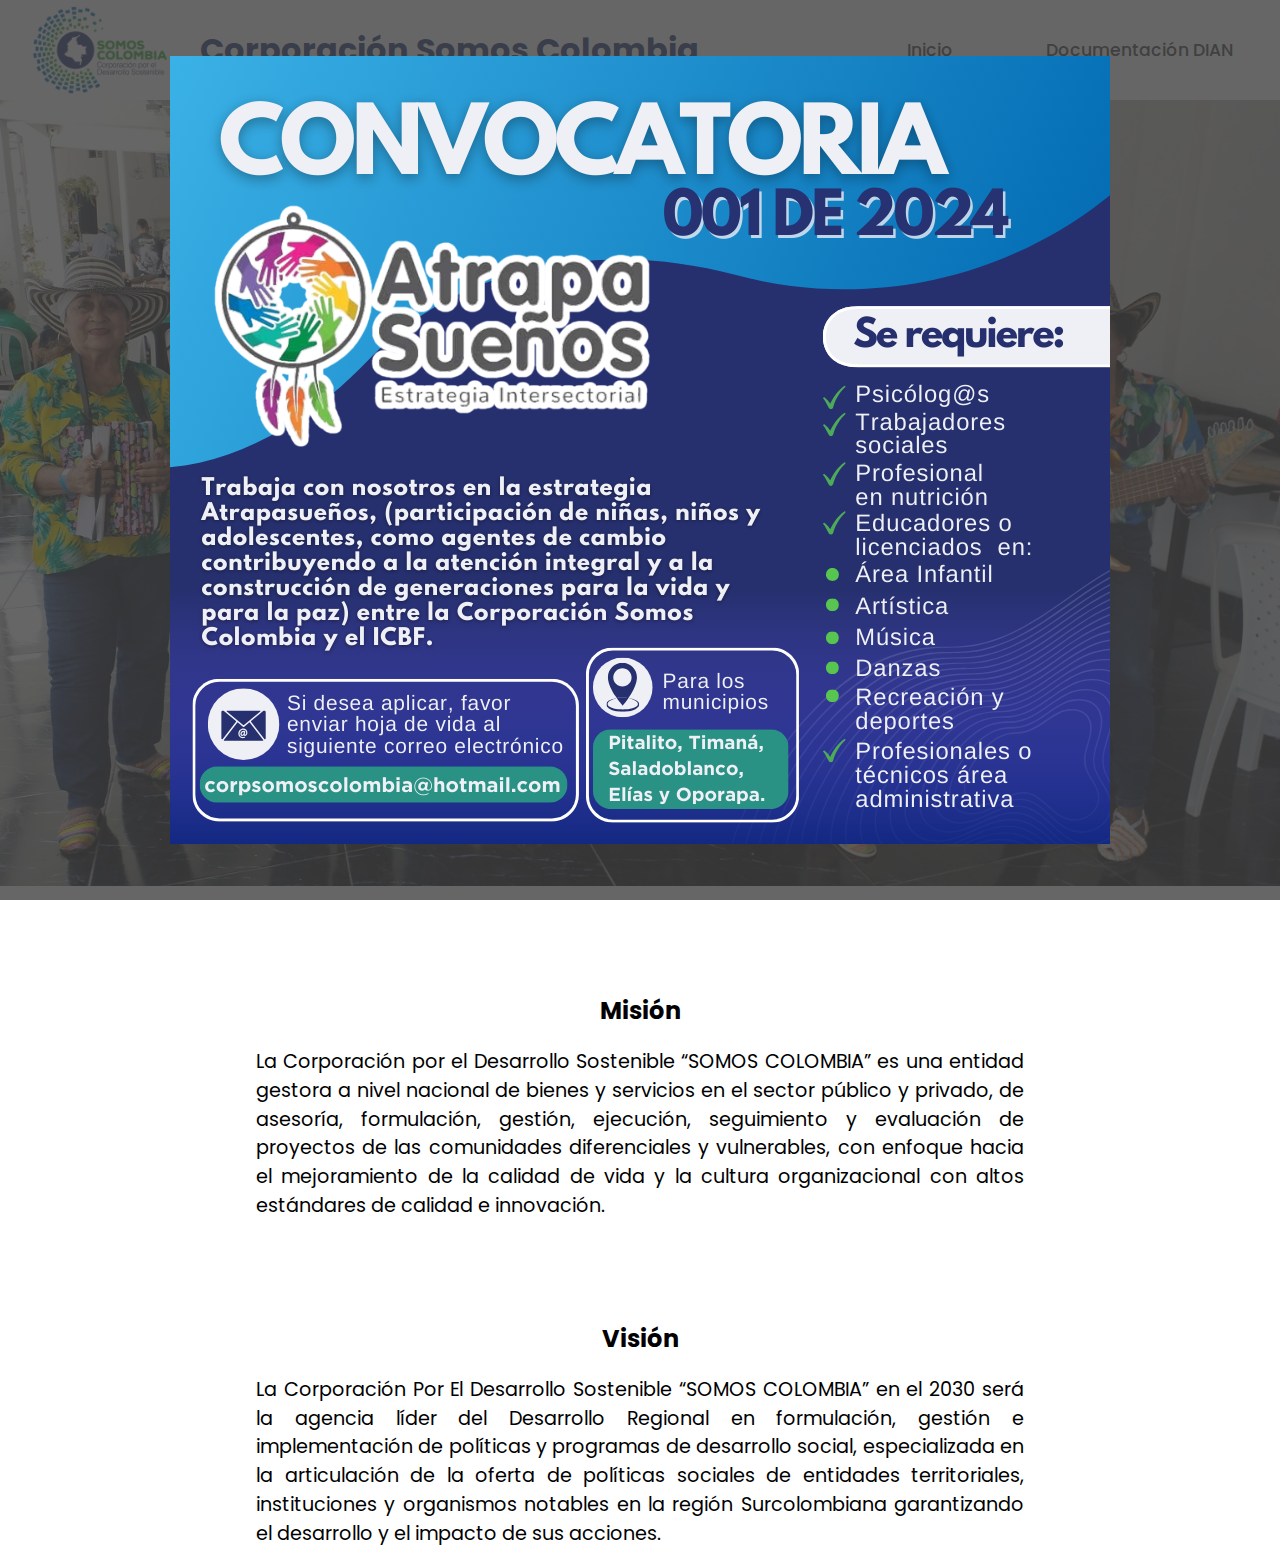
<file: index.html>
<!DOCTYPE html>
<html lang="en">
<head>
    <meta charset="UTF-8">
    <meta http-equiv="X-UA-Compatible" content="IE=edge">
    <meta name="viewport" content="width=device-width, initial-scale=1.0">
    
    <!-- Limpiar cache -->
    <meta http-equiv="Expires" content="0">
    <meta http-equiv="Last-Modified" content="0">
    <meta http-equiv="Cache-Control" content="no-cache, mustrevalidate">
    <meta http-equiv="Pragma" content="no-cache">

    <title>Corporación Somos Colombia</title>
    <link rel="stylesheet" href="css/master.css">
    <link rel="stylesheet" href="css/index.css">
    <link rel="stylesheet" href="icons/all.css">
</head>
<body>
    <div id="mainNotice" class="main-notice-visible">
        <div id="boxImgNotice" class="box-img-notice">
            <img id="imgNotice" class="img-notice-visible" src="img/convocatoria-001-2024.png" alt="">
        </div>
        <i id="btnCloseNotice" class="btn-cerrar-notice fa-solid fa-xmark"></i>
    </div>
     <!-- Encabezado para todos los archivos -->
    <nav>
        <div class="box-main-logo">
            <img class="img-main-logo" src="img/main-logo_300x198.png" alt="">
        </div>
        <div class="box-main-title">
            <h1 class="main-title">Corporación Somos Colombia</h1>
            <h1 class="main-title-phone">Corporación<br>Somos Colombia</h1>
        </div>
        <div class="box-main-menu">
            <div id="menuBarra" class="menu-barra">&#9776</div>
            <ul class="main-menu">
                <li><a href="index.html">Inicio</a></li>
                <li><a href="documentos-dian.html">Documentación DIAN</a></li>
            </ul>
        </div>
    </nav>
    <div id="mainMenuMovil" class="main-menu-movil-hidden">
        <ul class="menu-movil">
            <li><a href="index.html">Inicio</a></li>
            <li><a href="documentos-dian.html">Documentación DIAN</a></li>
        </ul>
    </div>
    <div class="main-img">
        <img class="img-portada" src="img/portada_1477x907.jpg" alt="">
    </div>
    <div class="main-img-phone">
        <img class="img-portada-phone" src="img/portada_phone_768x1024.jpeg" alt="">
    </div>
    <div class="mision">
        <h2>Misión</h2>
        <p class ="mision-text">La Corporación por el Desarrollo Sostenible “SOMOS COLOMBIA” es una entidad 
            gestora a nivel nacional de bienes y servicios en el sector público y privado, de 
            asesoría, formulación, gestión, ejecución, seguimiento y evaluación de proyectos de 
            las comunidades diferenciales y vulnerables, con enfoque hacia el mejoramiento de 
            la calidad de vida y la cultura organizacional con altos estándares de calidad e 
            innovación.
        </p>
    </div>
    <div class="mision">
        <h2>Visión</h2>
        <p class ="mision-text">La Corporación Por El Desarrollo Sostenible “SOMOS COLOMBIA” en el 2030 será 
            la agencia líder del Desarrollo Regional en formulación, gestión e implementación 
            de políticas y programas de desarrollo social, especializada en la articulación de la 
            oferta de políticas sociales de entidades territoriales, instituciones y organismos 
            notables en la región Surcolombiana garantizando el desarrollo y el impacto de sus 
            acciones.
            </p>
    </div>
    <script src="js/index.js"></script>
</body>
</html>
</file>
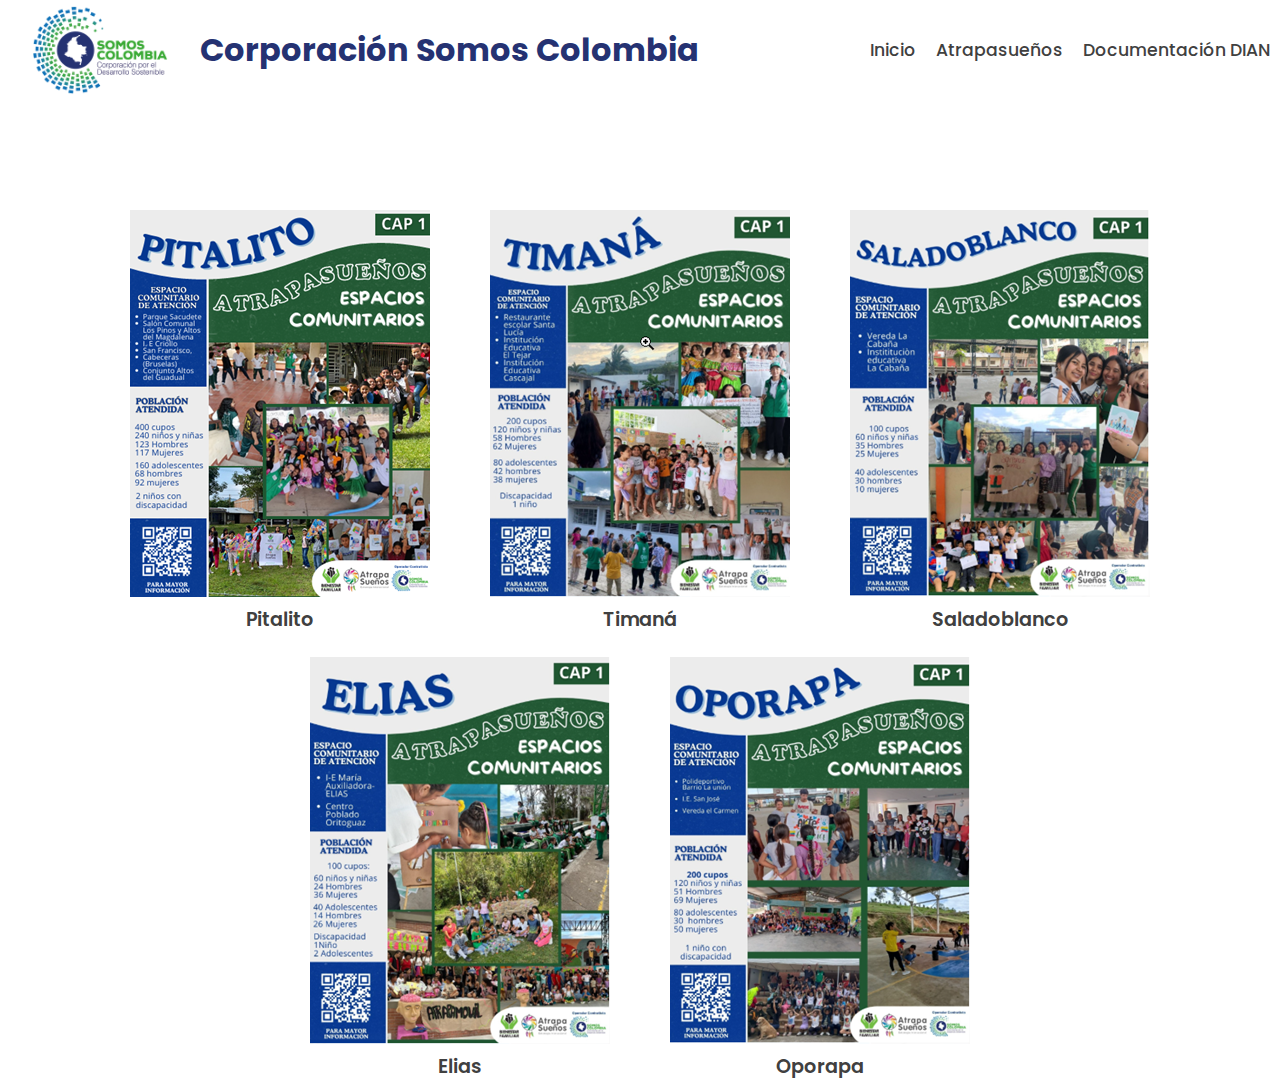
<file: atrapasuenos.html>
<!DOCTYPE html>
<html lang="en">
<head>
    <meta charset="UTF-8">
    <meta http-equiv="X-UA-Compatible" content="IE=edge">
    <meta name="viewport" content="width=device-width, initial-scale=1.0">
    
    <!-- Limpiar cache -->
    <meta http-equiv="Expires" content="0">
    <meta http-equiv="Last-Modified" content="0">
    <meta http-equiv="Cache-Control" content="no-cache, mustrevalidate">
    <meta http-equiv="Pragma" content="no-cache">

    <title>Corporación Somos Colombia</title>
    <link rel="stylesheet" href="css/master.css">
    <link rel="stylesheet" href="css/index.css">
    <link rel="stylesheet" href="icons/all.css">
    <link rel="stylesheet" href="css/atrapasuenos.css">
</head>
<body>
   <!--  <div id="mainNotice" class="main-notice-visible">
        <div id="boxImgNotice" class="box-img-notice">
            <img id="btnCloseNotice" class="btn-cerrar-notice" src="img/btn-cerrar-44x43.png">
            <img id="imgNotice" class="img-notice-visible" src="img/convocatoria-001-2024.png" alt="">
        </div>
        
    </div> -->
     <!-- Encabezado para todos los archivos -->
     <nav>
        <div class="box-main-logo">
            <img class="img-main-logo" src="img/main-logo_300x198.png" alt="">
        </div>
        <div class="box-main-title">
            <h1 class="main-title">Corporación Somos Colombia</h1>
            <h1 class="main-title-phone">Corporación<br>Somos Colombia</h1>
        </div>
        <div class="box-main-menu">
            <div id="menuBarra" class="menu-barra">&#9776</div>
            <ul class="main-menu">
                <li><a href="index.html">Inicio</a></li>
                <li><a href="atrapasuenos.html">Atrapasueños</a></li>
                <li><a href="documentos-dian.html">Documentación DIAN</a></li>
            </ul>
        </div>
    </nav>
    <div id="mainMenuMovil" class="main-menu-movil-hidden">
        <ul class="menu-movil">
            <li><a href="index.html">Inicio</a></li>
            <li><a href="atrapasuenos.html">Atrapasueños</a></li>
            <li><a href="documentos-dian.html">Documentación DIAN</a></li>
        </ul>
    </div>
    <div class="box-all-magazine">
        <div class="box-magazine box-pitalito">
            <a href="atrapasuenos/Revista ATRAPASUEÑOS_ SOMOS COLOMBIA 2024_PITALITO.pdf">
                <img src="img/portadas/pitalito-300x387.png" alt="">Pitalito</a>
        </div>
        <div class="box-magazine box-timana">
            <a href="atrapasuenos/Revista ATRAPASUEÑOS_ SOMOS COLOMBIA 2024_TIMANÁ.pdf">
            <img src="img/portadas/timana-300x387.png" alt="">Timaná</a>
        </div>
        <div class="box-magazine box-saladoblanco">
            <a href="atrapasuenos/Revista ATRAPASUEÑOS_ SOMOS COLOMBIA 2024_SALADOBLANCO.pdf">
                <img src="img/portadas/saladoblanco-300x387.png" alt="">Saladoblanco</a>
        </div>
        <div class="box-magazine box-elias">
            <a href="atrapasuenos/Revista ATRAPASUEÑOS_ SOMOS COLOMBIA 2024_ ELIAS.pdf">
                <img src="img/portadas/elias-300x387.png" alt="">Elias</a>
            </a>
        </div>
        <div class="box-magazine box-oporapa">
            <a href="atrapasuenos/Revista ATRAPASUEÑOS_ SOMOS COLOMBIA 2024_ OPORAPA.pdf">
            <img src="img/portadas/oporapa-300x387.png" alt="">Oporapa</a>
        </div>
    </div>
    <script src="js/index.js"></script>
</body>
</html>
</file>
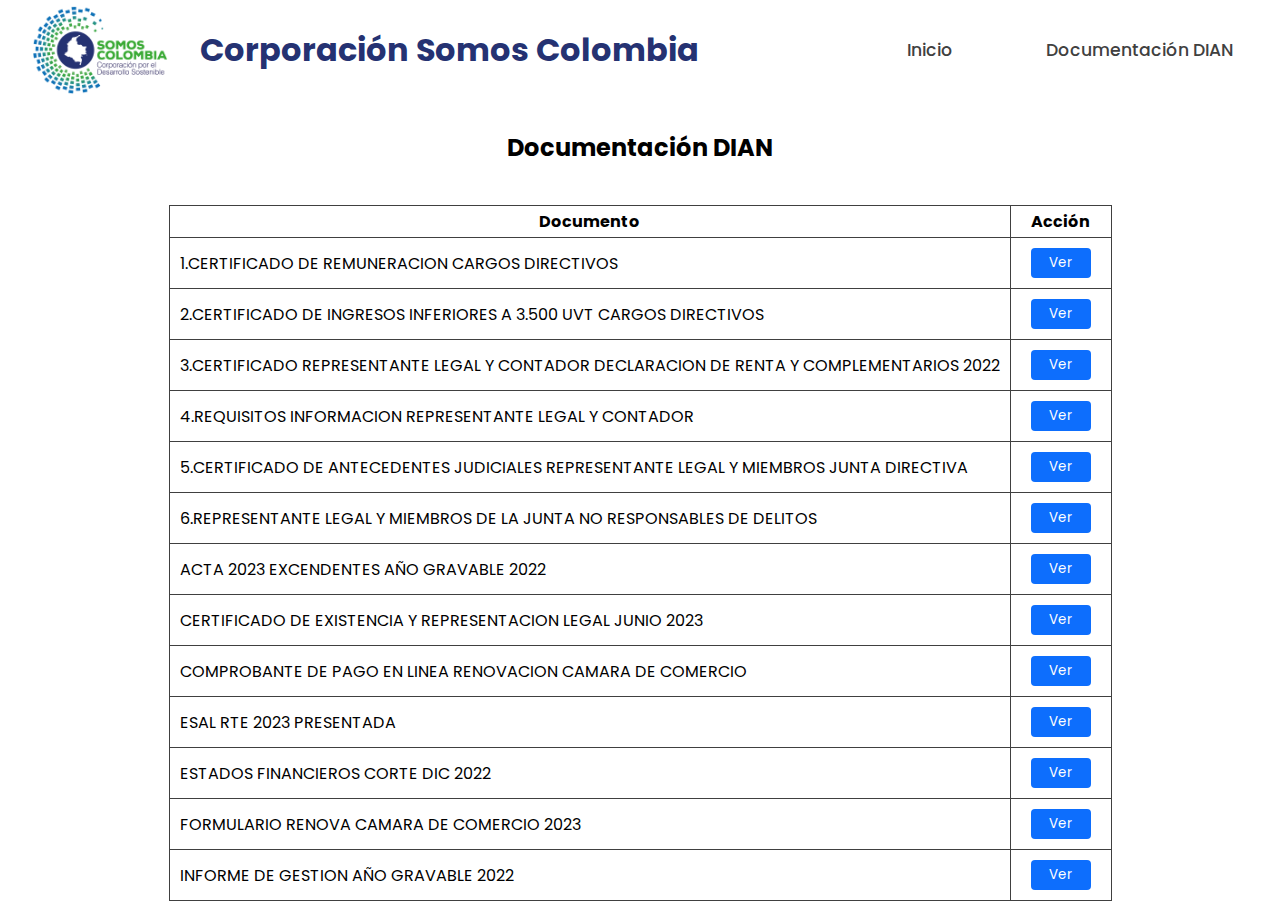
<file: documentos-dian.html>
<!DOCTYPE html>
<html lang="en">
<head>
    <meta charset="UTF-8">
    <meta http-equiv="X-UA-Compatible" content="IE=edge">
    <meta name="viewport" content="width=device-width, initial-scale=1.0">
    <title>Corporación Somos Colombia</title>
    <link rel="stylesheet" href="css/master.css">
    <link rel="stylesheet" href="css/index.css">
    <link rel="stylesheet" href="css/documentos-dian.css">
</head>
<body>
    <!-- Encabezado para todos los archivos -->
    <nav>
        <div class="box-main-logo">
            <img class="img-main-logo" src="img/main-logo_300x198.png" alt="">
        </div>
        <div class="box-main-title">
            <h1 class="main-title">Corporación Somos Colombia</h1>
            <h1 class="main-title-phone">Corporación<br>Somos Colombia</h1>
        </div>
        <div class="box-main-menu">
            <div id="menuBarra" class="menu-barra">&#9776</div>
            <ul class="main-menu">
                <li><a href="index.html">Inicio</a></li>
                <li><a href="documentos-dian.html">Documentación DIAN</a></li>
            </ul>
        </div>
    </nav>
    <div id="mainMenuMovil" class="main-menu-movil-hidden">
        <ul class="menu-movil">
            <li><a href="index.html">Inicio</a></li>
            <li><a href="documentos-dian.html">Documentación DIAN</a></li>
        </ul>
    </div>
    <div class="main-content">
        <h2>Documentación DIAN</h2>
        <div class="box-table">
            <table>
                <tr>
                    <th>Documento</th>
                    <th>Acción</th>
                </tr>
                <tr>
                    <td>1.CERTIFICADO DE REMUNERACION CARGOS DIRECTIVOS</td>
                    <td class="td-boton"><a download="Prueba" href="doc/1.CERTIFICADO DE REMUNERACION CARGOS DIRECTIVOS.pdf" target="_blank"><button class="btn-ver-archivo">Ver</button></a></td>
                </tr>
                <tr>
                    <td>2.CERTIFICADO DE INGRESOS INFERIORES A 3.500 UVT CARGOS DIRECTIVOS</td>
                    <td class="td-boton"><a href="doc/2.CERTIFICADO DE INGRESOS INFERIORES A 3.500 UVT CARGOS DIRECTIVOS.pdf" target="_blank"><button class="btn-ver-archivo">Ver</button></a></td>
                </tr>
                <tr>
                    <td>3.CERTIFICADO REPRESENTANTE LEGAL Y CONTADOR DECLARACION DE RENTA Y COMPLEMENTARIOS 2022</td>
                    <td class="td-boton"><a href="doc/3.CERTIFICADO REPRESENTANTE LEGAL Y CONTADOR DECLARACION DE RENTA Y COMPLEMENTARIOS 2022.pdf" target="_blank"><button class="btn-ver-archivo">Ver</button></a></td>
                </tr>
                <tr>
                    <td>4.REQUISITOS INFORMACION REPRESENTANTE LEGAL Y CONTADOR</td>
                    <td class="td-boton"><a href="doc/4.REQUISITOS INFORMACION REPRESENTANTE LEGAL Y CONTADOR.pdf" target="_blank"><button class="btn-ver-archivo">Ver</button></a></td>
                </tr>
                <tr>
                    <td>5.CERTIFICADO DE ANTECEDENTES JUDICIALES REPRESENTANTE LEGAL Y MIEMBROS JUNTA DIRECTIVA</td>
                    <td class="td-boton"><a href="doc/5.CERTIFICADO DE ANTECEDENTES JUDICIALES REPRESENTANTE LEGAL Y MIEMBROS JUNTA DIRECTIVA.pdf" target="_blank"><button class="btn-ver-archivo">Ver</button></a></td>
                </tr>
                <tr>
                    <td>6.REPRESENTANTE LEGAL Y MIEMBROS DE LA JUNTA NO RESPONSABLES DE DELITOS</td>
                    <td class="td-boton"><a href="doc/6.REPRESENTANTE LEGAL Y MIEMBROS DE LA JUNTA NO RESPONSABLES DE DELITOS.pdf" target="_blank"><button class="btn-ver-archivo">Ver</button></a></td>
                </tr>
                <tr>
                    <td>ACTA 2023 EXCENDENTES AÑO GRAVABLE 2022</td>
                    <td class="td-boton"><a href="doc/ACTA 2023 EXCENDENTES AÑO GRAVABLE 2022.pdf" target="_blank"><button class="btn-ver-archivo">Ver</button></a></td>
                </tr>
                <tr>
                    <td>CERTIFICADO DE EXISTENCIA Y REPRESENTACION LEGAL JUNIO 2023</td>
                    <td class="td-boton"><a href="doc/CERTIFICADO DE EXISTENCIA Y REPRESENTACION LEGAL JUNIO 2023.pdf" target="_blank"><button class="btn-ver-archivo">Ver</button></a></td>
                </tr>
                <tr>
                    <td>COMPROBANTE DE PAGO EN LINEA RENOVACION CAMARA DE COMERCIO</td>
                    <td class="td-boton"><a href="doc/COMPROBANTE DE PAGO EN LINEA RENOVACION CAMARA DE COMERCIO.pdf" target="_blank"><button class="btn-ver-archivo">Ver</button></a></td>
                </tr>
                <tr>
                    <td>ESAL RTE 2023 PRESENTADA</td>
                    <td class="td-boton"><a href="doc/ESAL RTE 2023 PRESENTADA.pdf" target="_blank"><button class="btn-ver-archivo">Ver</button></a></td>
                </tr>
                <tr>
                    <td>ESTADOS FINANCIEROS CORTE DIC 2022</td>
                    <td class="td-boton"><a href="doc/ESTADOS FINANCIEROS CORTE DIC 2022.pdf" target="_blank"><button class="btn-ver-archivo">Ver</button></a></td>
                </tr>
                <tr>
                    <td>FORMULARIO RENOVA CAMARA DE COMERCIO 2023</td>
                    <td class="td-boton"><a href="doc/FORMULARIO RENOVA CAMARA DE COMERCIO 2023.pdf" target="_blank"><button class="btn-ver-archivo">Ver</button></a></td>
                </tr>
                <tr>
                    <td>INFORME DE GESTION AÑO GRAVABLE 2022</td>
                    <td class="td-boton"><a href="doc/INFORME DE GESTION AÑO GRAVABLE 2022.pdf" target="_blank"><button class="btn-ver-archivo">Ver</button></a></td>
                </tr>
            </table>
        </div>
    </div>
    <script src="js/index.js"></script>
</body>
</html>
</file>
<file: css/master.css>
* {
    margin: 0;
    padding: 0;
    font-family: 'Poppins', tahoma, sans-serif;
}
.main-notice-visible {
  position: fixed;
  width: 100%;
  height: 100vh;
  background-color: rgb(64,64,64, .8);
  z-index: 20;
  top: 0;
  display: block;
}
.main-notice-hidden {
  display: none;
  width: 0;
  height: 0;
}

.box-img-notice {
  width: 100%;
  height: 100vh;
  display: flex;
  flex-direction: column;
  justify-content: center;
  align-items: center;
}
.btn-cerrar-notice {
  color: white;
  font-size: 2.5em;
  margin-bottom: 10px;
/*   position: fixed;
  top: 70px;
  right: 70px; */
  cursor: pointer;
}
.img-notice-visible {
  display: block;
}
.img-notice-hidden {
  display: none;
}
nav {
  position: fixed;
  display: grid;
  height: 100px;
  background-color: white;
  top: 0;
  width: 100%;
  grid-template: "box-main-logo box-main-title  empty-title box-main-menu" / 
                  200px         520px           1fr         420px;
  z-index: 10,
}
.box-main-logo {
  grid-area: box-main-logo;
  width: 100%;
  height: 100px;
  display: flex;
  align-items: center;
  justify-content: center;
}
.img-main-logo {
  height: 90px;
}
.box-main-title {
  display: flex;
  align-items: center;
}
.main-title {
    grid-area: main-title;
    font-size: 2em;
    color: rgb(37,50,114);
    text-align: left;
    width: 100%;
}
.main-title-phone {
  display: none;
}
.box-main-menu {
  grid-area: box-main-menu;
  width: 100%;
  display: flex;
  align-items: center;
  font-weight: 500;
  font-size: 0.9em;
}
.menu-barra {
  display: none;
}
.main-menu {
  width: 100%;
  display: flex;
  flex-direction: row;
  list-style: none;
  justify-content: space-around;
}
a {
  text-decoration: none;
  color: rgb(64,64,64);
  font-size: 1.2em;
  text-align: center;
  display: block;
}
.main-img {
  margin-top: 100px;
  width: 100%;
}
.main-img-phone {
  display: none;
}
.img-portada {
  width: 100%;
}
.main-menu-movil {
  display: none;
}
.main-menu-movil-hidden {
  display: none;
}
/* Media Queries */
@media only screen and (max-width: 1079px) {
  nav {
    grid-template: "box-main-logo box-main-title  empty-title box-main-menu" / 
                    200px         500px           1fr         50px;
  }
  .main-menu {
    display: none;
  }
  .menu-barra {
    display: block;
    font-size: 2em;
    color: rgb(64,64,64);
  }
  .menu-barra:hover {
    cursor: pointer;
  }
  .main-menu-movil {
    display: block;
    position: fixed;
    top: 100px;
    height: 100vh;
    width: 100%;
    background-color: rgb(64,64,64,.9);
    color: black;
  }
  .main-menu-movil-hidden {
    display: none;
  }
  .menu-movil li {
    display: block;
    border-bottom: 1px solid rgb(200,200,200);
    height: 100px;
  }
  .menu-movil li:hover {
    background-color: rgb(48,48,48);
    cursor: pointer;
  }
  .menu-movil li a {
    color: white;
    height: 100px;
    width: 100%;
    display: flex;
    align-items: center;
    justify-content: center;
  }
  .main-logo {
    margin: 8px 30px;
    width: 90px;
    height: 70px;

  }
  .main-title {
    font-size: 1.8em;
    text-align: center;
    position: static;
    margin-left: -50px;
  }
  .img-notice-visible {
    width: 90%;
  }
  .btn-cerrar-notice {
    font-size: 2em;
    position: fixed;
    top: 20px;
    right: 30px;
    cursor: pointer;
  }
}
@media only screen and (max-width: 750px) {
  nav {
    grid-template: "box-main-logo box-main-title  box-main-menu" / 
                    150px         200px           1fr;
  }
  .img-main-logo {
    margin: 4px 20px;
    width: 120px;
    height: 85px;
  }
  .box-main-title {
    display: flex;
    justify-content: left;
    align-items: center;
  }
  .main-title {
    display: none;
  }
  .main-title-phone {
    display: block;
    font-size: 1.3em;
    color: rgb(37,50,114);
  }
  .box-main-menu {
    justify-content: flex-end;
  }
  .menu-barra {
    margin-right: 50px;
  }
  .main-img {
    display: none;
  }
  .main-img-phone {
    display: block;
  }
  .img-portada-phone {
    width: 100%;
  }
  .mision {
    padding-top: 20px;
  }
  .mision-text {
    margin-top: 10px;
  }
}
/* Fonts */
/* poppins-regular - latin */
@font-face {
    font-display: swap; /* Check https://developer.mozilla.org/en-US/docs/Web/CSS/@font-face/font-display for other options. */
    font-family: 'Poppins';
    font-style: normal;
    font-weight: 400;
    src: url('../fonts/poppins-v20-latin-regular.woff2') format('woff2'); /* Chrome 36+, Opera 23+, Firefox 39+, Safari 12+, iOS 10+ */
  }
  /* poppins-500 - latin */
  @font-face {
    font-display: swap; /* Check https://developer.mozilla.org/en-US/docs/Web/CSS/@font-face/font-display for other options. */
    font-family: 'Poppins';
    font-style: normal;
    font-weight: 500;
    src: url('../fonts/poppins-v20-latin-500.woff2') format('woff2'); /* Chrome 36+, Opera 23+, Firefox 39+, Safari 12+, iOS 10+ */
  }
  /* poppins-600 - latin */
  @font-face {
    font-display: swap; /* Check https://developer.mozilla.org/en-US/docs/Web/CSS/@font-face/font-display for other options. */
    font-family: 'Poppins';
    font-style: normal;
    font-weight: 600;
    src: url('../fonts/poppins-v20-latin-600.woff2') format('woff2'); /* Chrome 36+, Opera 23+, Firefox 39+, Safari 12+, iOS 10+ */
  }
  /* poppins-700 - latin */
  @font-face {
    font-display: swap; /* Check https://developer.mozilla.org/en-US/docs/Web/CSS/@font-face/font-display for other options. */
    font-family: 'Poppins';
    font-style: normal;
    font-weight: 700;
    src: url('../fonts/poppins-v20-latin-700.woff2') format('woff2'); /* Chrome 36+, Opera 23+, Firefox 39+, Safari 12+, iOS 10+ */
  }
  /* poppins-800 - latin */
  @font-face {
    font-display: swap; /* Check https://developer.mozilla.org/en-US/docs/Web/CSS/@font-face/font-display for other options. */
    font-family: 'Poppins';
    font-style: normal;
    font-weight: 800;
    src: url('../fonts/poppins-v20-latin-800.woff2') format('woff2'); /* Chrome 36+, Opera 23+, Firefox 39+, Safari 12+, iOS 10+ */
  }
  /* poppins-900 - latin */
  @font-face {
    font-display: swap; /* Check https://developer.mozilla.org/en-US/docs/Web/CSS/@font-face/font-display for other options. */
    font-family: 'Poppins';
    font-style: normal;
    font-weight: 900;
    src: url('../fonts/poppins-v20-latin-900.woff2') format('woff2'); /* Chrome 36+, Opera 23+, Firefox 39+, Safari 12+, iOS 10+ */
  }
</file>
<file: css/index.css>
.mision {
    padding-top: 100px;
    width: 60%;
    margin: 0 auto;
}
h2 {
    text-align: center;
    margin-bottom: 20px;
}
.mision-text {
    line-height: 1.5em;
    font-size: 1.2em;
    text-align: justify;
}
@media only screen and (max-width: 650px) {
    .mision {
        padding-top: 20px;
        width: 80%;
    }
}
</file>
<file: css/atrapasuenos.css>
.box-all-magazine {
    margin-left: 30px;
    margin-right: 30px;
    margin-top: 180px;
}
.box-magazine {
    width: 300px;
    height: 387px;
    cursor: pointer;
    margin: 30px;
    font-weight: 600;
}
.box-magazine:hover {
    opacity: 0.80;
    font-weight: 700;
}
.box-all-magazine {
    display: flex;
    flex-wrap: wrap;
    justify-content: center;
 /*    grid-template: "box-main-logo box-main-title  empty-title box-main-menu" / 
    200px         520px           1fr         420px; */
}
</file>
<file: css/documentos-dian.css>
.main-content {
    margin-top: 130px;
}
.box-table  {
    display: flex;
    justify-content: center;
}
table {
    border: 1px solid rgb(64,64,64);
    border-collapse: collapse;
    margin: 20px;
}
th, td {
    border: 1px solid rgb(64,64,64);
    padding: 3px 10px;
}
.td-boton {
    width: 80px;
}
.btn-ver-archivo {
    background-color: rgb(13,110,253);
    border: none;
    height: 30px;
    width: 60px;
    color: white;
    border-radius: 4px;
    margin: 7px 10px;
}
.btn-ver-archivo:hover {
    cursor: pointer;
}
</file>
